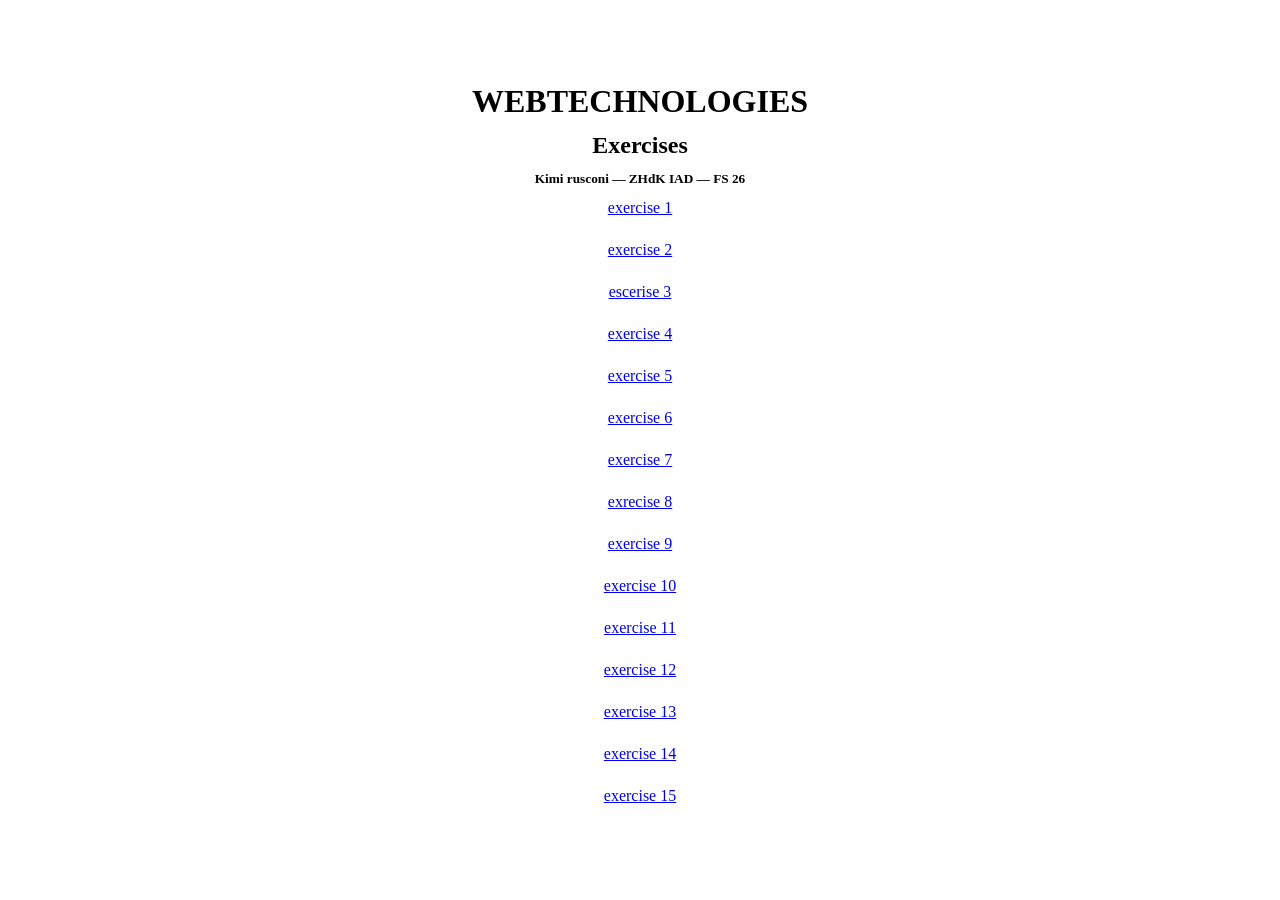
<file: index.html>
<!DOCTYPE html>
<html lang="en">
<head>
    <meta charset="UTF-8">
    <meta name="viewport" content="width=device-width, initial-scale=1.0">
    <title>webtch-zhdk-Kimi</title>
    <link rel="stylesheet" href="hubstyle.css">
</head>
<body>
    <h1>WEBTECHNOLOGIES</h1>
    <h2>Exercises</h2>
    <h5>Kimi rusconi — ZHdK IAD — FS 26</h5>
    <a href="exercise1/index.html">exercise 1</a>
    <a href="exercise2/index.html">exercise 2</a>
    <a href="exercise3/index.html">escerise 3</a>
    <a href="exercise4/index.html">exercise 4</a>
    <a href="exercise5/index.html">exercise 5</a>
    <a href="exercise6/index.html">exercise 6</a>
    <a href="exercise7/index.html">exercise 7</a>
    <a href="exercise8/index.html">exrecise 8</a>
    <a href="exercise9/index.html">exercise 9</a>
    <a href="exercise10/index.html">exercise 10</a>
    <a href="exercise11/index.html">exercise 11</a>
    <a href="exercise12/index.html">exercise 12</a>
    <a href="exercise13/index.html">exercise 13</a>
    <a href="exercise14/index.html">exercise 14</a>
    <a href="exercise15/index.html">exercise 15</a>
</body>
</html>
</file>
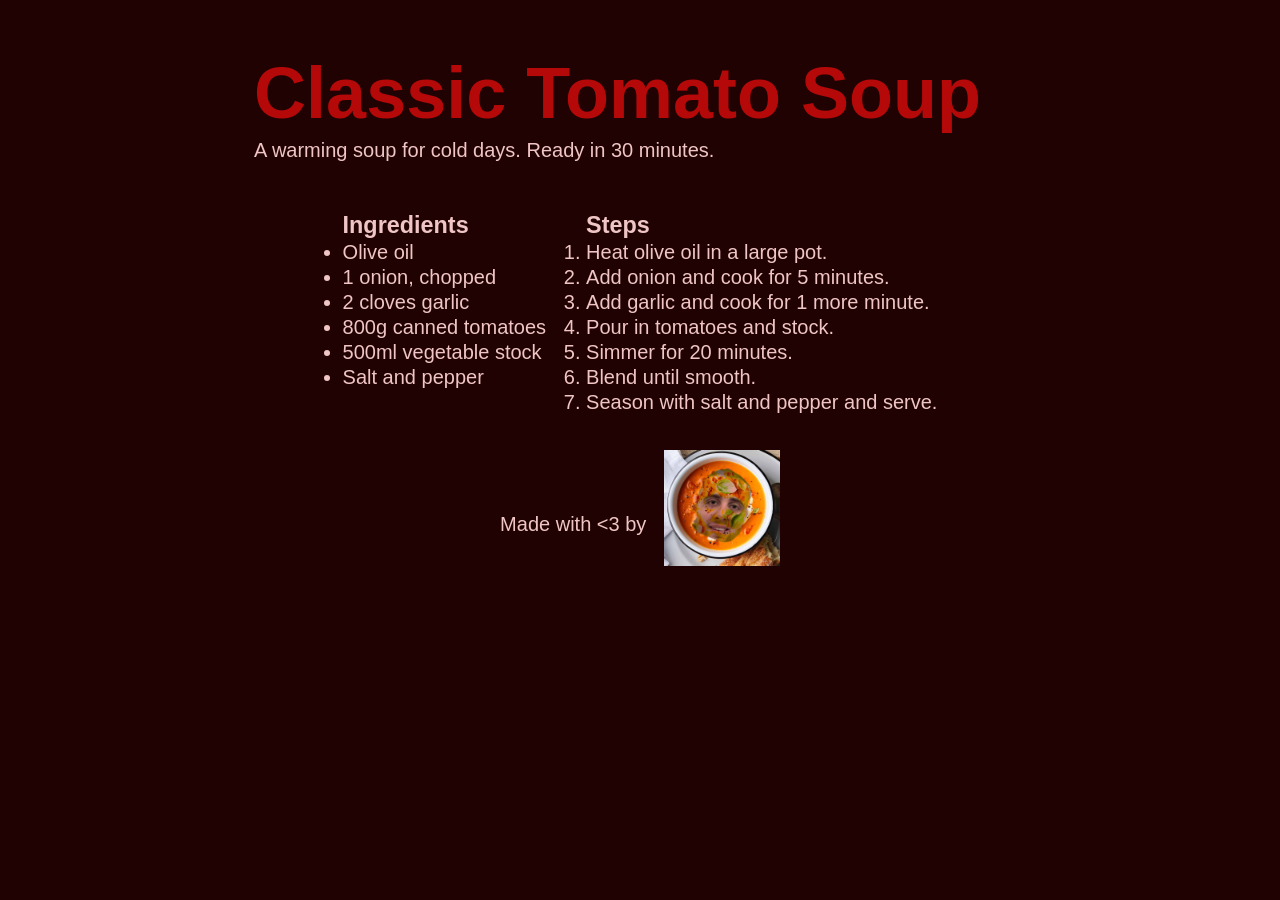
<file: exercise1/index.html>
<!DOCTYPE html>
<html lang="en">
<head>
    <meta charset="UTF-8">
    <meta name="viewport" content="width=device-width, initial-scale=1.0">
    <title>Classic Tomato Soup</title>
    <link rel="stylesheet" href="style/css.css">
</head>
<body>
    <main>
        <div class="title-card">
            <h1>Classic Tomato Soup</h1>
            <p>A warming soup for cold days. Ready in 30 minutes.</p>
        </div>
        <div class="two-columns">
            <div>
                <h3>Ingredients</h3>
                <ul>
                    <li>Olive oil</li>
                    <li>1 onion, chopped </li>
                    <li>2 cloves garlic</li>
                    <li>800g canned tomatoes</li>
                    <li>500ml vegetable stock</li>
                    <li>Salt and pepper</li>
                </ul>
            </div>
            <div>
                <h3>Steps</h3>
                <ol>
                    <li>Heat olive oil in a large pot.</li>
                    <li>Add onion and cook for 5 minutes.</li>
                    <li>Add garlic and cook for 1 more minute.</li>
                    <li>Pour in tomatoes and stock.</li>
                    <li>Simmer for 20 minutes.</li>
                    <li>Blend until smooth.</li>
                    <li>Season with salt and pepper and serve.</li>
                </ol>
            </div>
            
        </div>
        <div class="credit-div">
            Made with <span><3</span> by <a href="https://www.instagram.com/nyffi_777/"><img src="imgs/tomato-soup-recipe.jpg"></a>
    
        </div>
        
    </main>
</body>
</html>
</file>
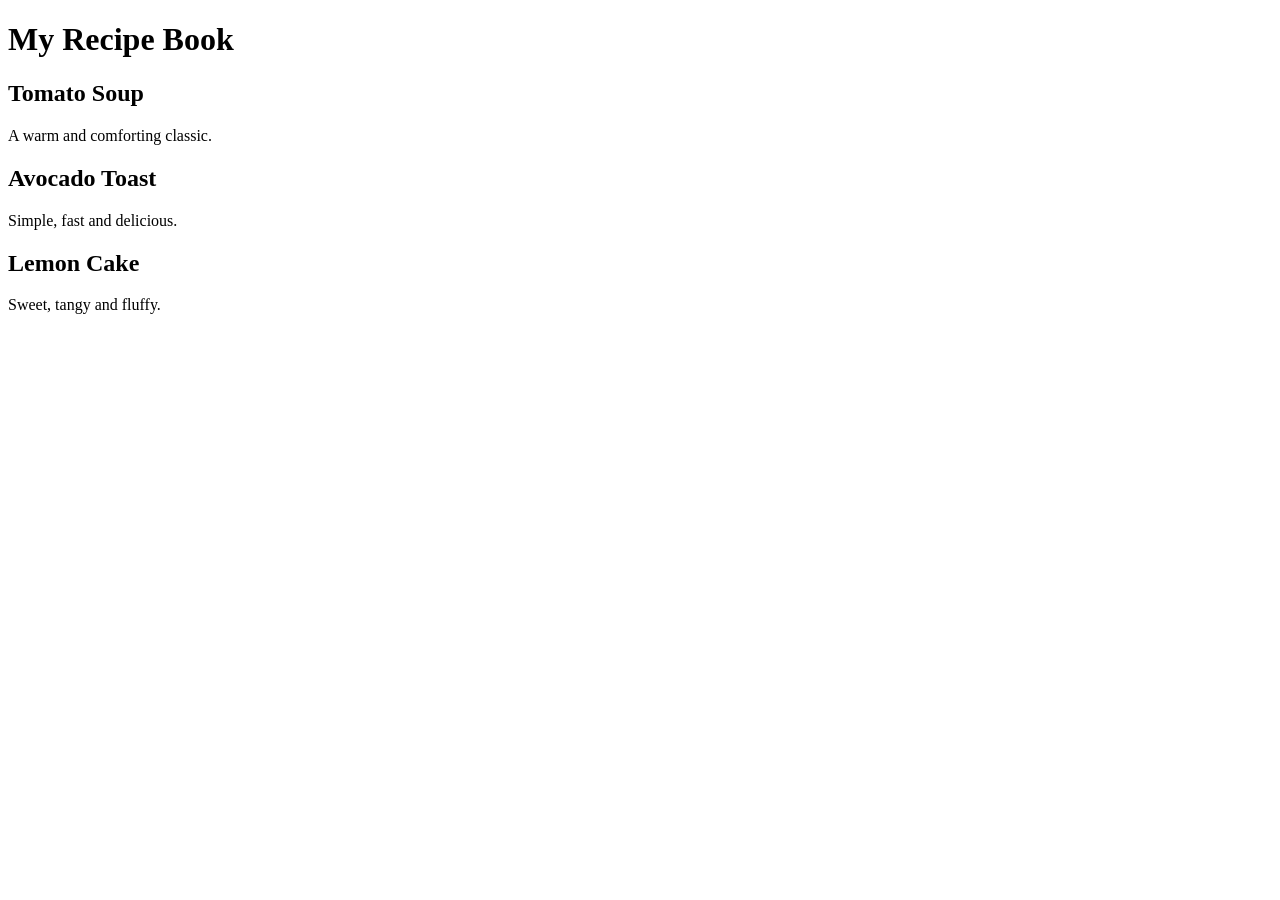
<file: exercise10/index.html>
<!DOCTYPE html>
<html lang="en">

<head>
  <meta charset="UTF-8" />
  <title>Exercise — DOM Selection</title>
  <script src="script.js" defer></script>
</head>

<body>

  <h1 id="page-title">My Recipe Book</h1>

  <div class="recipe" data-category="soup">
    <h2 class="recipe-title">Tomato Soup</h2>
    <p class="description">A warm and comforting classic.</p>
  </div>

  <div class="recipe" data-category="breakfast">
    <h2 class="recipe-title">Avocado Toast</h2>
    <p class="description">Simple, fast and delicious.</p>
  </div>

  <div class="recipe" data-category="dessert">
    <h2 class="recipe-title">Lemon Cake</h2>
    <p class="description">Sweet, tangy and fluffy.</p>
  </div>

</body>

</html>
</file>
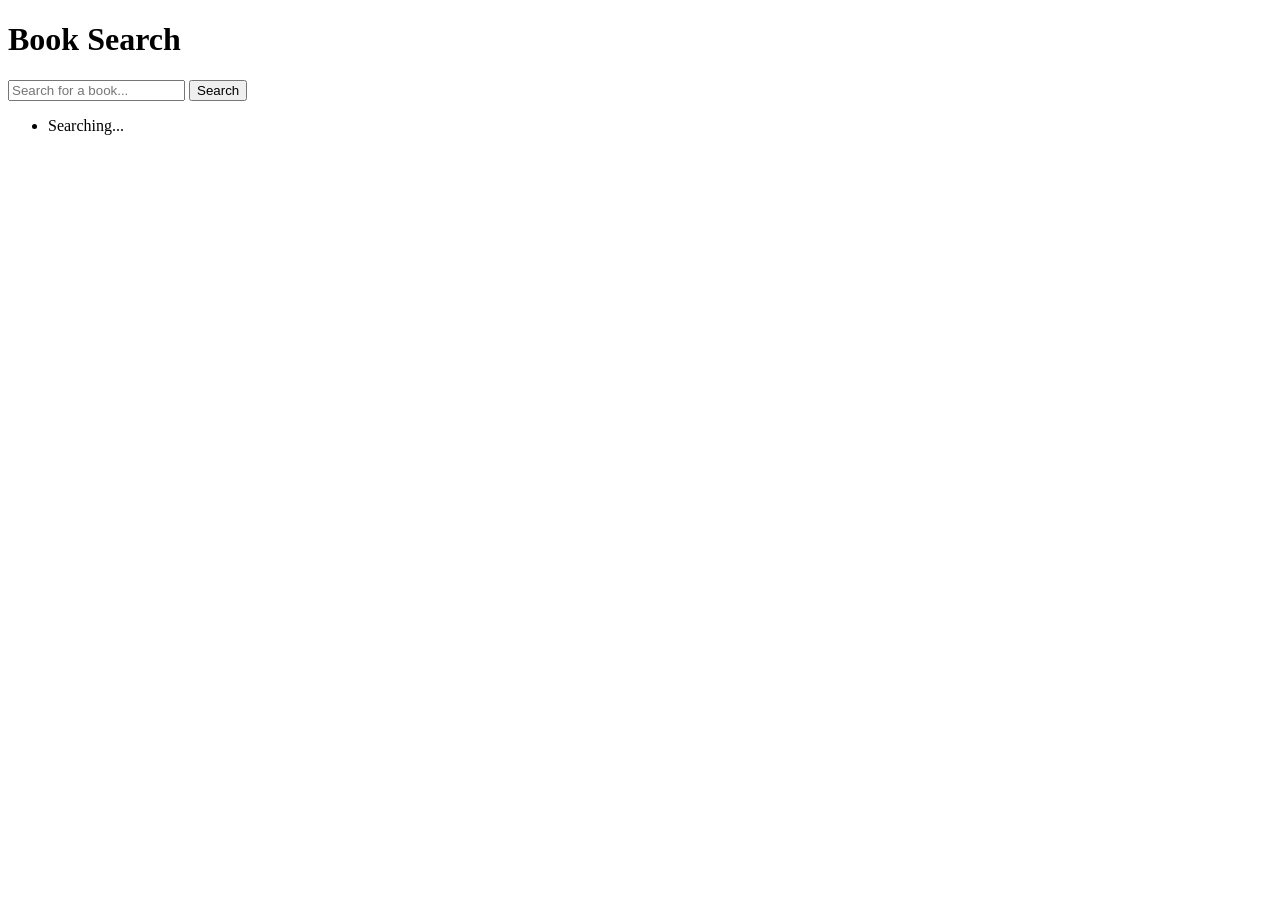
<file: exercise12/index.html>
<!DOCTYPE html>
<html lang="en">

<head>
  <meta charset="UTF-8" />
  <title>Exercise — Fetch API</title>
  <script src="script.js" defer></script>
</head>

<body>

  <h1>Book Search</h1>

  <input type="text" id="search-input" placeholder="Search for a book..." />
  <button id="search-btn">Search</button>

  <ul id="results">
    <li id="loading">Searching...</li>
  </ul>

</body>

</html>
</file>
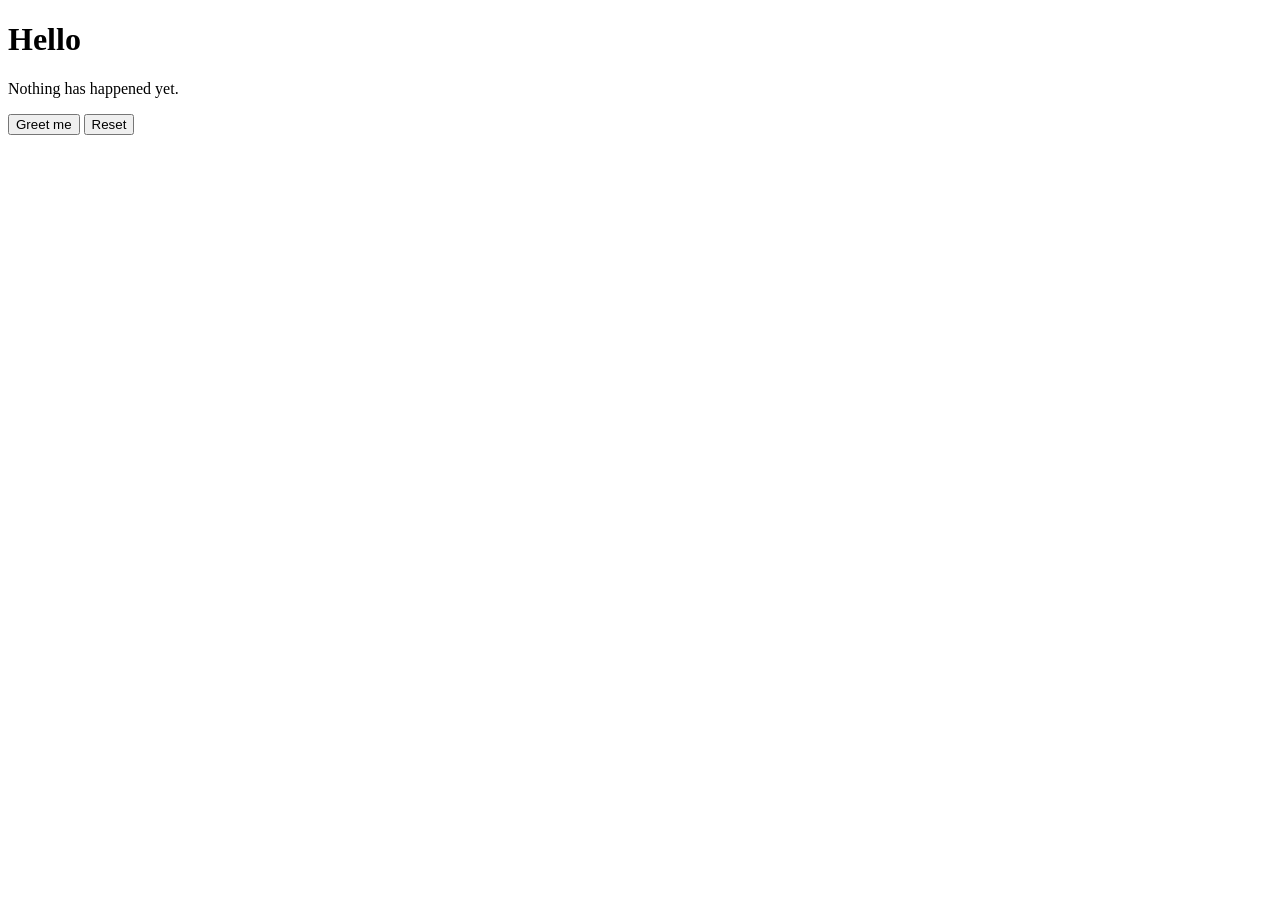
<file: exercise13/index.html>
<!DOCTYPE html>
<html lang="en">

<head>
  <meta charset="UTF-8" />
  <title>Exercise — DOM Events 1</title>
  <script src="script.js" defer></script>
</head>

<body>

  <h1 data-el="title">Hello</h1>
  <p data-el="subtitle">Nothing has happened yet.</p>
  <button data-action="greet">Greet me</button>
  <button data-action="reset">Reset</button>

</body>

</html>
</file>
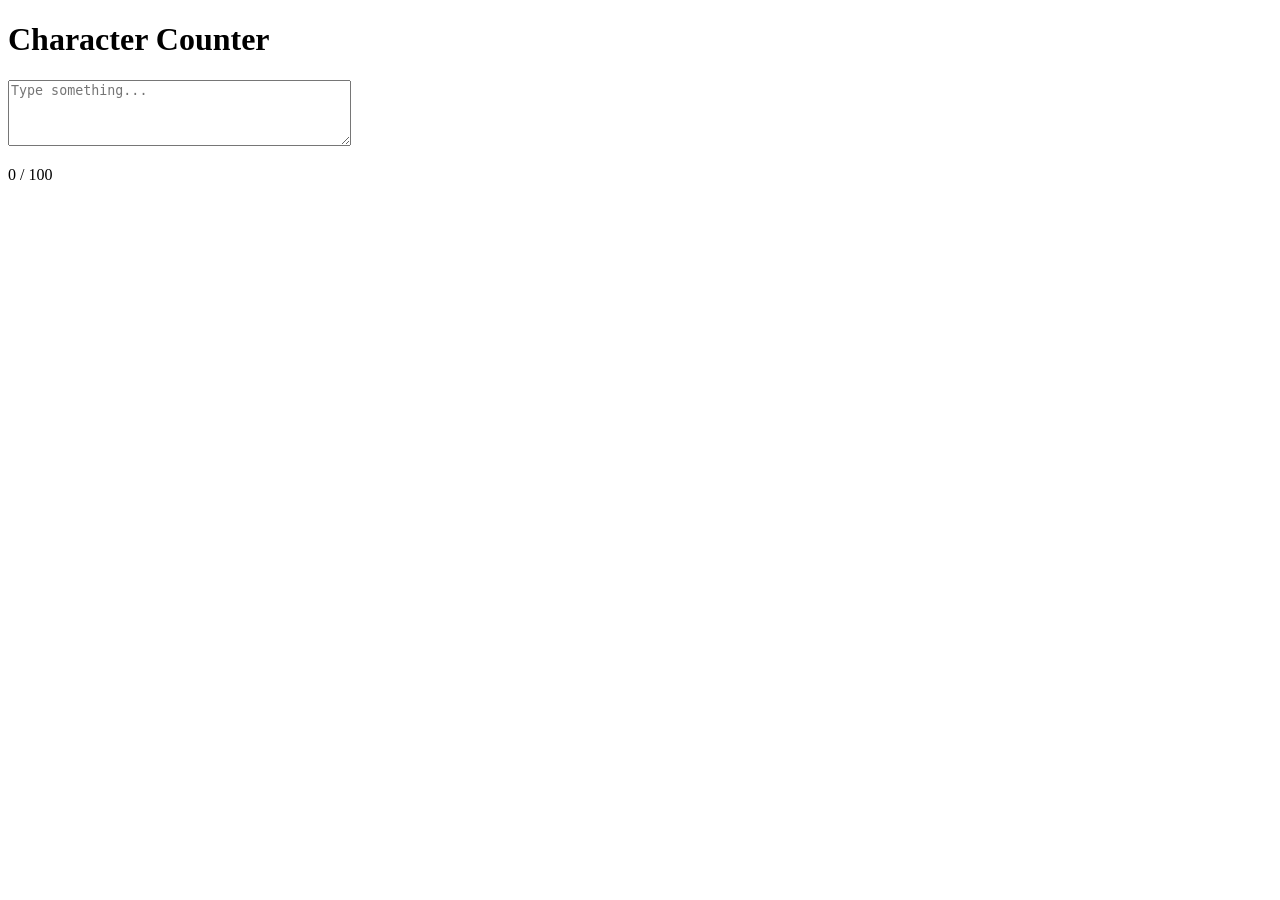
<file: exercise14/index.html>
<!DOCTYPE html>
<html lang="en">

<head>
  <meta charset="UTF-8" />
  <title>Exercise — DOM Events 2</title>
  <script src="script.js" defer></script>
</head>

<body>

  <h1>Character Counter</h1>
  <textarea data-el="input" rows="4" cols="40" maxlength="100" placeholder="Type something..."></textarea>
  <p data-el="counter">0 / 100</p>

</body>

</html>
</file>
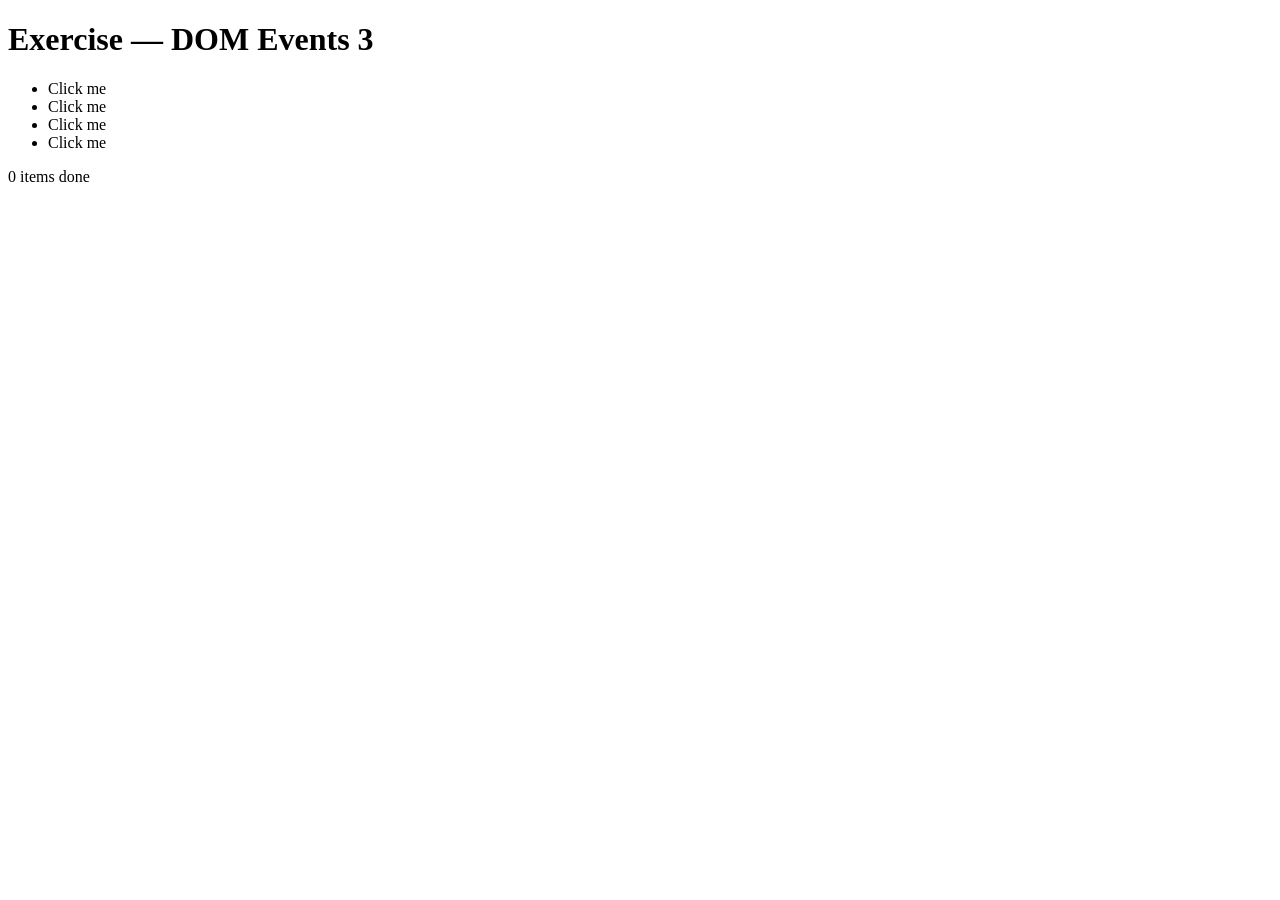
<file: exercise15/index.html>
<!DOCTYPE html>
<html lang="en">

<head>
  <meta charset="UTF-8" />
  <title>Exercise — DOM Events 3</title>
  <script src="script.js" defer></script>
</head>

<body>

  <h1>Exercise — DOM Events 3</h1>

  <ul data-el="list">
    <li data-el="item">Click me</li>
    <li data-el="item">Click me</li>
    <li data-el="item">Click me</li>
    <li data-el="item">Click me</li>
  </ul>

  <p data-el="status">0 items done</p>

</body>

</html>
</file>
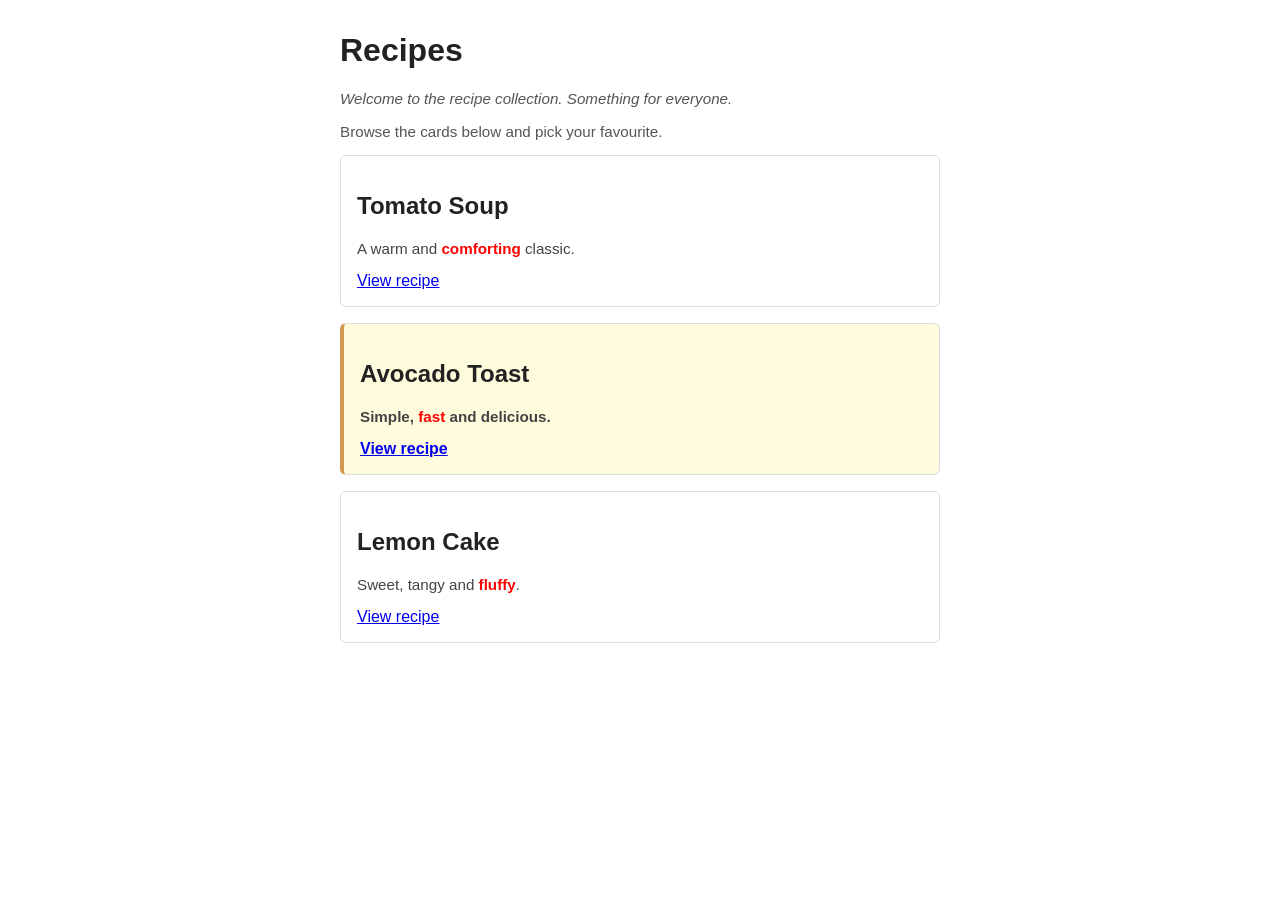
<file: exercise2/index.html>
<!DOCTYPE html>
<html lang="en">

<head>
  <meta charset="UTF-8" />
  <title>Exercise — CSS Selectors</title>
  <link rel="stylesheet" href="css.css" />
</head>

<body>

  <h1>Recipes</h1>

  <p id="intro">Welcome to the recipe collection. Something for everyone.</p>

  <p>Browse the cards below and pick your favourite.</p>

  <div class="card">
    <h2>Tomato Soup</h2>
    <p>A warm and <strong>comforting</strong> classic.</p>
    <a href="#">View recipe</a>
  </div>

  <div class="card highlight">
    <h2>Avocado Toast</h2>
    <p>Simple, <strong>fast</strong> and delicious.</p>
    <a href="#">View recipe</a>
  </div>

  <div class="card">
    <h2>Lemon Cake</h2>
    <p>Sweet, tangy and <strong>fluffy</strong>.</p>
    <a href="#">View recipe</a>
  </div>

</body>

</html>
</file>
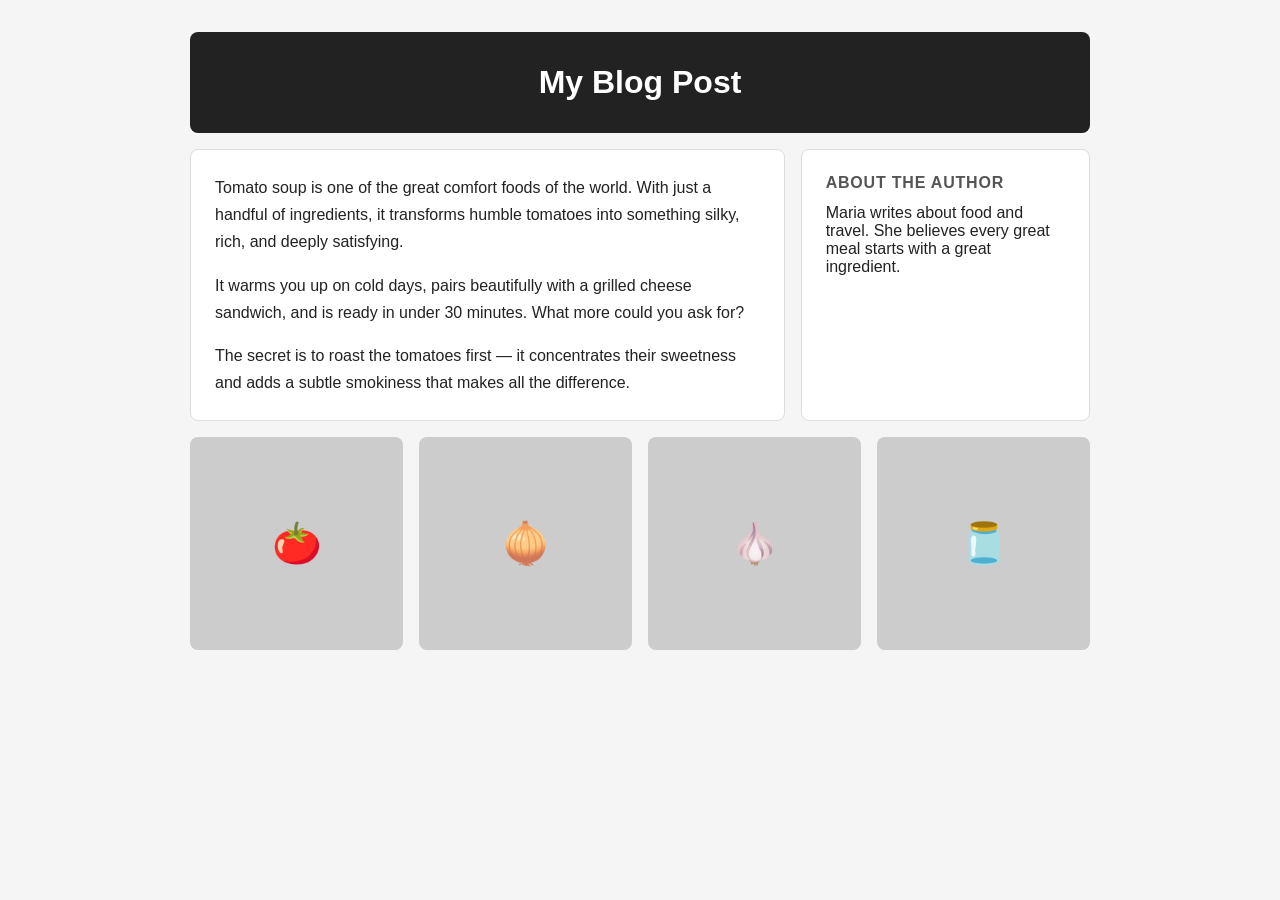
<file: exercise5/index.html>
<!DOCTYPE html>
<html lang="en">
  <head>
    <meta charset="UTF-8" />
    <title>Exercise 2 — Grid</title>
    <link rel="stylesheet" href="style.css" />
  </head>
  <body>

    <div class="page">

      <header>
        <h1>My Blog Post</h1>
      </header>

      <article>
        <p>
          Tomato soup is one of the great comfort foods of the world. With just a handful
          of ingredients, it transforms humble tomatoes into something silky, rich, and deeply
          satisfying.
        </p>
        <p>
          It warms you up on cold days, pairs beautifully with a grilled cheese sandwich,
          and is ready in under 30 minutes. What more could you ask for?
        </p>
        <p>
          The secret is to roast the tomatoes first — it concentrates their sweetness and
          adds a subtle smokiness that makes all the difference.
        </p>
      </article>

      <aside>
        <h2>About the author</h2>
        <p>Maria writes about food and travel. She believes every great meal starts with a great ingredient.</p>
      </aside>

      <div class="photo-grid">
        <div class="photo">🍅</div>
        <div class="photo">🧅</div>
        <div class="photo">🧄</div>
        <div class="photo">🫙</div>
      </div>

    </div>

  </body>
</html>
</file>
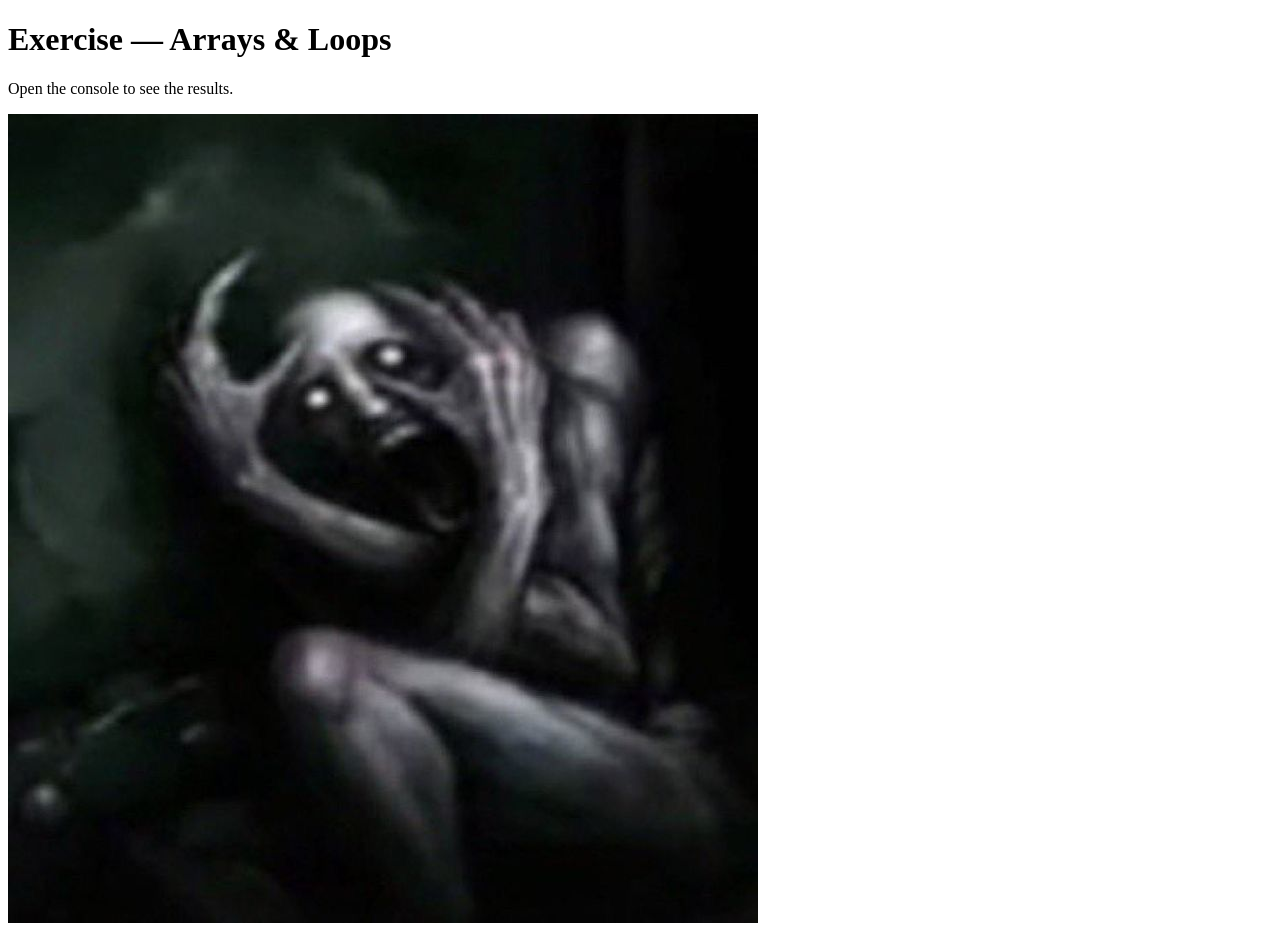
<file: exercise6/index.html>
<!DOCTYPE html>
<html lang="en">

<head>
  <meta charset="UTF-8" />
  <title>Exercise — Arrays & Loops</title>
  <script src="script/script.js" defer></script>
</head>

<body>

  <h1>Exercise — Arrays & Loops</h1>
  <p>Open the console to see the results.</p>
  <img src="d205e4563139e8b207634b40c3feaf42.jpg" alt="AAAAAAAAAAAAAAAAA">

</body>

</html>
</file>
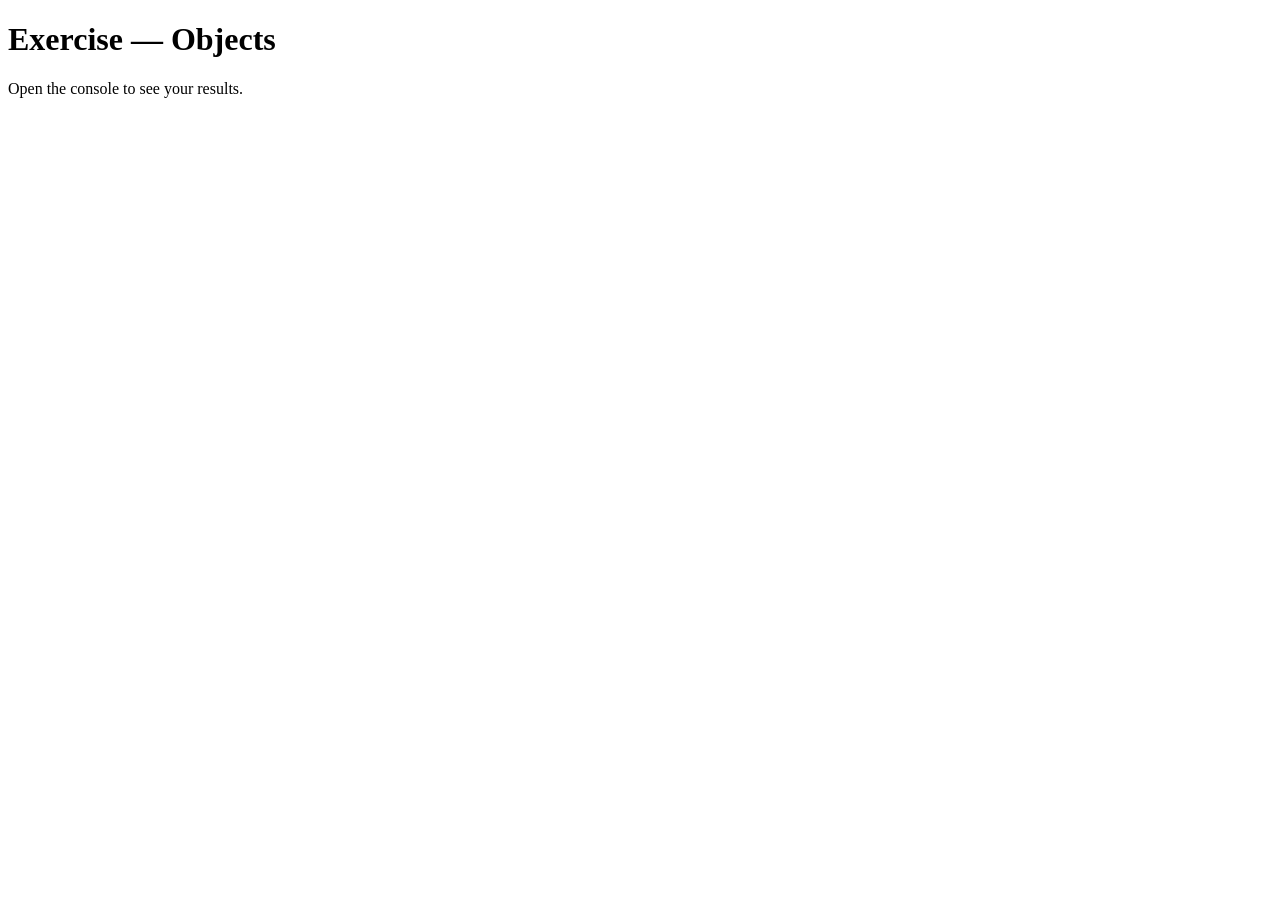
<file: exercise7/index.html>
<!DOCTYPE html>
<html lang="en">

<head>
  <meta charset="UTF-8" />
  <title>Exercise — Objects</title>
  <script src="script.js" defer></script>
</head>

<body>

  <h1>Exercise — Objects</h1>
  <p>Open the console to see your results.</p>

</body>

</html>
</file>
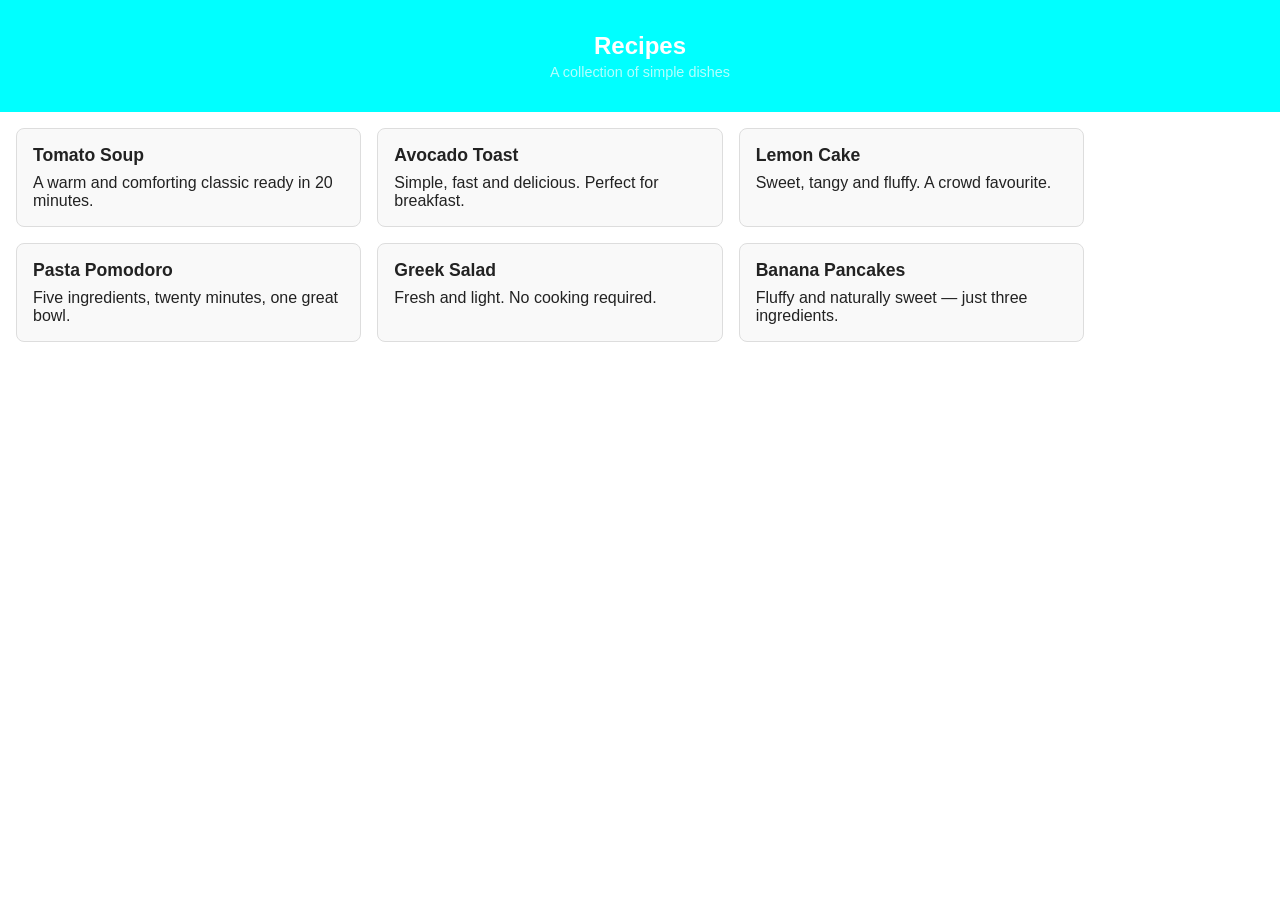
<file: exercise8/index.html>
<!DOCTYPE html>
<html lang="en">

<head>
  <meta charset="UTF-8" />
  <meta name="viewport" content="width=device-width, initial-scale=1.0" />
  <title>Exercise — Media Queries</title>
  <link rel="stylesheet" href="style.css" />
</head>

<body>

  <header>
    <h1>Recipes</h1>
    <p>A collection of simple dishes</p>
  </header>

  <main>

    <div class="card">
      <h2>Tomato Soup</h2>
      <p>A warm and comforting classic ready in 20 minutes.</p>
    </div>

    <div class="card">
      <h2>Avocado Toast</h2>
      <p>Simple, fast and delicious. Perfect for breakfast.</p>
    </div>

    <div class="card">
      <h2>Lemon Cake</h2>
      <p>Sweet, tangy and fluffy. A crowd favourite.</p>
    </div>

    <div class="card">
      <h2>Pasta Pomodoro</h2>
      <p>Five ingredients, twenty minutes, one great bowl.</p>
    </div>

    <div class="card">
      <h2>Greek Salad</h2>
      <p>Fresh and light. No cooking required.</p>
    </div>

    <div class="card">
      <h2>Banana Pancakes</h2>
      <p>Fluffy and naturally sweet — just three ingredients.</p>
    </div>

  </main>

</body>

</html>
</file>
<file: hubstyle.css>
* {
  margin: 0;
  padding: 0;
  box-sizing: border-box;
}
body {
  height: 100vh;
  margin: auto;
  display: flex;
  flex-direction: column;
  justify-content:center;
  align-items: center;
  gap: 12px;
  text-align:center;
}
a {
  margin-bottom: 12px;
}
</file>
<file: exercise1/style/css.css>
* {
  margin: 0;
  padding: 0;
  box-sizing: border-box;
}
body {
  font-family: "Arial", sans-serif;
  color: #efc5c5;
  font-size: 1.25rem;
  line-height: 1.25;
  font-weight: 400;
  background-color: #210202;
}
h1 {
  font-family: Impact, Haettenschweiler, "Arial Narrow Bold", sans-serif;
  font-size: 4.5rem;
  font-weight: 600;
  color: #b50808;
}
main {
  display: flex;
  flex-direction: column;
  justify-content: center;
  align-items: center;
}
.title-card {
  text-align: left !important;
  padding-right: 45px;
  margin: 3rem 0;
}

.two-columns {
  display: flex;
  gap: 40px;
}

.credit-div {
  display: inline;
  justify-content: center;
  align-items: center;
  text-align: center;
}
.credit-div > a > img {
  width: 10%;
  position: relative;
  top: 35px;
  padding-left: 12px;
}
</file>
<file: exercise2/css.css>
/* ============================================================
   EXERCISE: CSS Selectors
   ============================================================

   Work through the TODOs.
   Each one introduces a different way to target elements.

============================================================ */

/* --- Base styles (already done for you) --- */

body {
  font-family: sans-serif;
  max-width: 600px;
  margin: 2rem auto;
  color: #222;
}

.card {
  border: 1px solid #ddd;
  padding: 1rem;
  margin-bottom: 1rem;
  border-radius: 6px;
}
p {
  color: #555;
  font-size: 0.95rem;
}
.highlight {
  background-color: #fffbdd;
  border-left: #d0994d 4px solid;
}
#intro {
  font-style: italic;
}
.card p {
  color: #444;
}

.card.highlight {
  font-weight: bolder;
}

strong {
  color: red !important;
}
.card strong {
  color: steelblue; /* this rule already exists — don't touch it */
}
</file>
<file: exercise5/style.css>
/* ============================================================
   EXERCISE 2: CSS Grid
   ============================================================

   GOAL
   ----
   Style this page so it looks like this:

   ┌──────────────────────────────────────────────────────────┐
   │                                                          │
   │                      My Blog Post                       │  ← header (full width)
   │                                                          │
   ├────────────────────────────────────┬─────────────────────┤
   │                                    │                     │
   │  Tomato soup is one of the great   │  About the author   │
   │  comfort foods of the world...     │                     │  ← article + sidebar
   │                                    │  Maria writes about │
   │  It warms you up on cold days...   │  food and travel.   │
   │                                    │                     │
   ├────────────────────────────────────┴─────────────────────┤
   │                                                          │
   │   [ img ]     [ img ]     [ img ]     [ img ]           │  ← photo grid (full width)
   │                                                          │
   └──────────────────────────────────────────────────────────┘

   REFERENCE
   ---------
   https://css-tricks.com/snippets/css/complete-guide-grid/

   YOUR TASKS
   ----------
   Search for every TODO comment and fill it in.
   Do NOT change the HTML — only write CSS here.

============================================================ */

* {
  box-sizing: border-box;
  margin: 0;
  padding: 0;
}

body {
  font-family: sans-serif;
  background-color: #f5f5f5;
  color: #222;
  padding: 2rem;
}

/* ── Page layout ─────────────────────────────────────────── */

.page {
  max-width: 900px;
  margin: 0 auto;

  display: grid;

  /* TODO 2: define 12 equal columns */
  grid-template-columns: repeat(12, 1fr);

  gap: 1rem;
}

/* ── Header ──────────────────────────────────────────────── */

header {
  background-color: #222;
  color: #fff;
  padding: 2rem;
  text-align: center;
  border-radius: 8px;

  /* TODO 4: make the header span across all 12 columns
  HINT: grid-column: 1 / -1  means "from line 1 to the last line" */
  grid-column: 1/-1;
}

header h1 {
  font-size: 2rem;
}

/* ── Article ─────────────────────────────────────────────── */

article {
  background-color: #fff;
  padding: 1.5rem;
  border-radius: 8px;
  border: 1px solid #ddd;
  line-height: 1.7;

  /* TODO 5: article should span 8 of the 12 columns */
  grid-column: 1/9;
}

article p + p {
  margin-top: 1rem;
}

/* ── Sidebar ─────────────────────────────────────────────── */

aside {
  background-color: #fff;
  padding: 1.5rem;
  border-radius: 8px;
  border: 1px solid #ddd;

  /* TODO 6: sidebar should fill the remaining 4 columns */
  grid-column: 9/-1;
}

aside h2 {
  font-size: 1rem;
  margin-bottom: 0.75rem;
  color: #555;
  text-transform: uppercase;
  letter-spacing: 0.05em;
}

/* ── Photo grid ──────────────────────────────────────────── */

.photo-grid {
  /* TODO 8: make the photo grid span all 12 columns (same as the header) */
  grid-column: 1/-1;

  /* TODO 7: turn .photo-grid into its OWN 12-column grid */
  display: grid;
  grid-template-columns: repeat(4, 1fr);
  gap: 1rem;
}

.photo {
  /* TODO 9: each photo should span 3 columns (4 photos × 3 cols = 12) */

  background-color: #ccc;
  border-radius: 8px;
  aspect-ratio: 1;
  display: flex;
  align-items: center;
  justify-content: center;
  font-size: 2.5rem;
}
</file>
<file: exercise8/style.css>
/* ============================================================
   EXERCISE: Media Queries — Mobile First
   ============================================================

   STRUCTURE
   ---------
   1. Base styles      → mobile (no query needed)
   2. min-width: 600px → tablet
   3. min-width: 1024px → desktop
   4. orientation      → landscape on a small screen

   TO TEST
   -------
   Resize the viewport and watch your layout change.

============================================================ */

/* ── Base styles — mobile first ──────────────────────────── */

* {
  box-sizing: border-box;
  margin: 0;
  padding: 0;
}

body {
  font-family: sans-serif;
  color: #222;
}

header {
  background-color: #222;
  color: white;
  text-align: center;

  /* TODO 1: set a padding of 1.5rem on mobile */
  padding: 1.5rem;
}

header h1 {
  /* TODO 2: set font-size to 1.5rem on mobile */
  font-size: 1.5rem;
}

header p {
  margin-top: 0.25rem;
  font-size: 0.9rem;
  opacity: 0.7;
}

main {
  padding: 1rem;

  /* TODO 3: on mobile, cards should stack in a single column.
             set up a grid with 1 column.
             HINT: display: grid + grid-template-columns */
  display: grid;
  grid-template-columns: 1 1fr;
  gap: 1rem;
}

.card {
  background-color: #f9f9f9;
  border: 1px solid #ddd;
  border-radius: 8px;
  padding: 1rem;
}

.card h2 {
  font-size: 1.1rem;
  margin-bottom: 0.5rem;
}

/* ── TODO 4: Tablet ──────────────────────────────────────────
   When the screen is at least 600px wide:
   - increase the header padding to 2rem
   - increase the h1 font-size to 2rem
   - switch the card grid to 2 columns
*/
@media only screen and (min-width: 600px) {
  header {
    padding: 2rem;
  }
  h1 {
    font-size: 2rem;
  }
  main {
    grid-template-columns: repeat(2, 1fr);
  }
}
/* ── TODO 5: Desktop ─────────────────────────────────────────
   When the screen is at least 1024px wide:
   - switch the card grid to 3 columns
   - limit the page to a max-width of 1100px and center it
*/
@media only screen and (min-width: 1025px) {
  main {
    grid-template-columns: repeat(3, 1fr);
    max-width: 1100px;
  }
}

/* ── TODO 6: Orientation ─────────────────────────────────────
   Write a media query that detects screen orientation.
   When in landscape mode, change the header background to a different color.

   HINT: https://developer.mozilla.org/en-US/docs/Web/CSS/@media/orientation
*/
@media (orientation: landscape) {
  header {
    background-color: aqua;
  }
}
@media (orientation: portrait) {
  header {
    background-color: crimson;
  }
}
</file>
